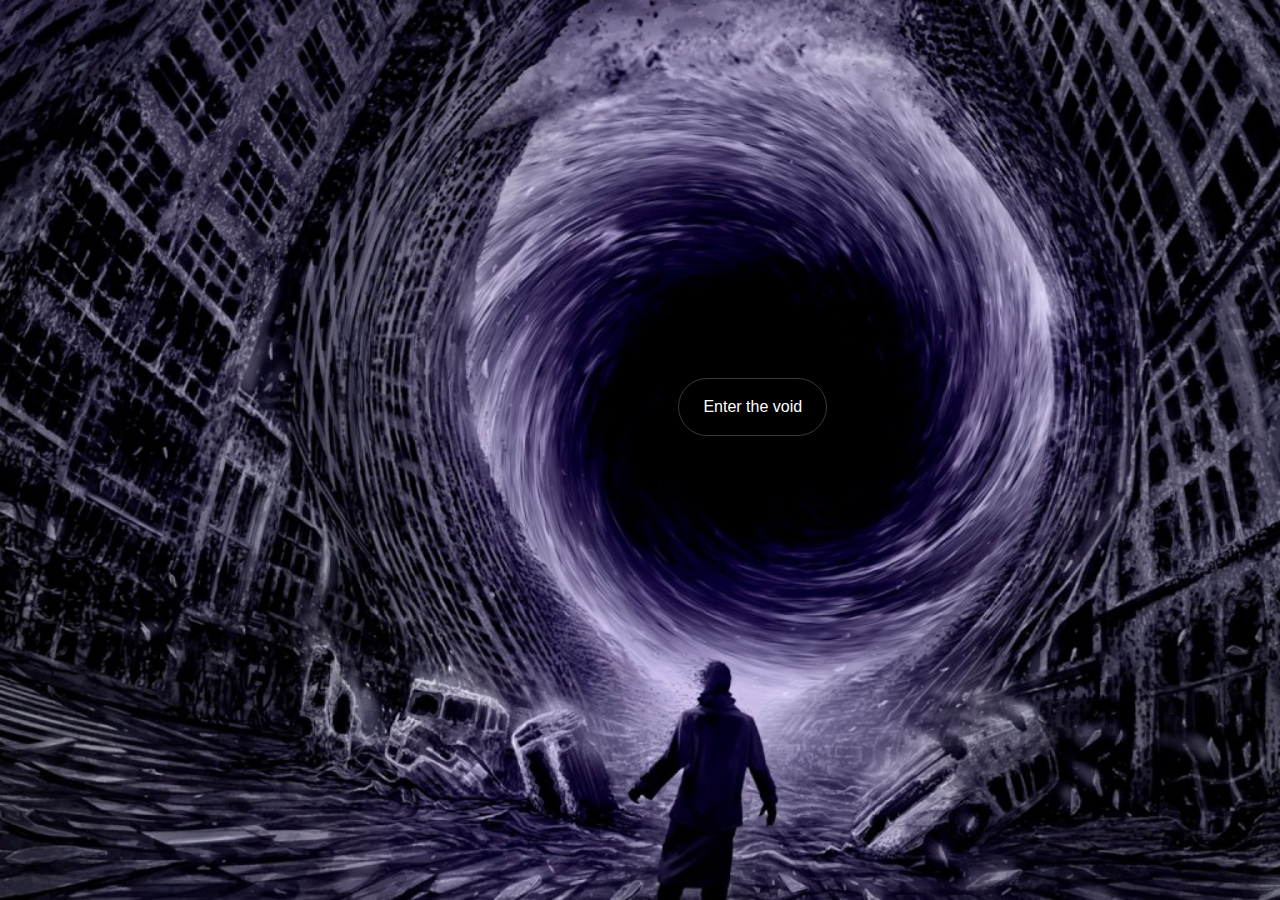
<file: index.html>
<!DOCTYPE html>
<html lang="en">
<head class="voorpagina">
	<meta charset="utf-8">
    <meta name="viewport" content="width=device-width, initial-scale=1, shrink-to-fit=no">

	<link rel="stylesheet" href="https://maxcdn.bootstrapcdn.com/bootstrap/4.0.0/css/bootstrap.min.css" integrity="sha384-Gn5384xqQ1aoWXA+058RXPxPg6fy4IWvTNh0E263XmFcJlSAwiGgFAW/dAiS6JXm" crossorigin="anonymous">
	<link rel="stylesheet" type="text/css" href="style.css">
	<title>Enter the void</title>
</head>
<body class="voorpagina">

	<a href="form.html" class="btn btn-dark">Enter the void</a>

	<script src="https://code.jquery.com/jquery-3.2.1.slim.min.js" integrity="sha384-KJ3o2DKtIkvYIK3UENzmM7KCkRr/rE9/Qpg6aAZGJwFDMVNA/GpGFF93hXpG5KkN" crossorigin="anonymous"></script>
	<script src="https://cdnjs.cloudflare.com/ajax/libs/popper.js/1.12.9/umd/popper.min.js" integrity="sha384-ApNbgh9B+Y1QKtv3Rn7W3mgPxhU9K/ScQsAP7hUibX39j7fakFPskvXusvfa0b4Q" crossorigin="anonymous"></script>
	<script src="https://maxcdn.bootstrapcdn.com/bootstrap/4.0.0/js/bootstrap.min.js" integrity="sha384-JZR6Spejh4U02d8jOt6vLEHfe/JQGiRRSQQxSfFWpi1MquVdAyjUar5+76PVCmYl" crossorigin="anonymous"></script>
</body>
</html>
</file>
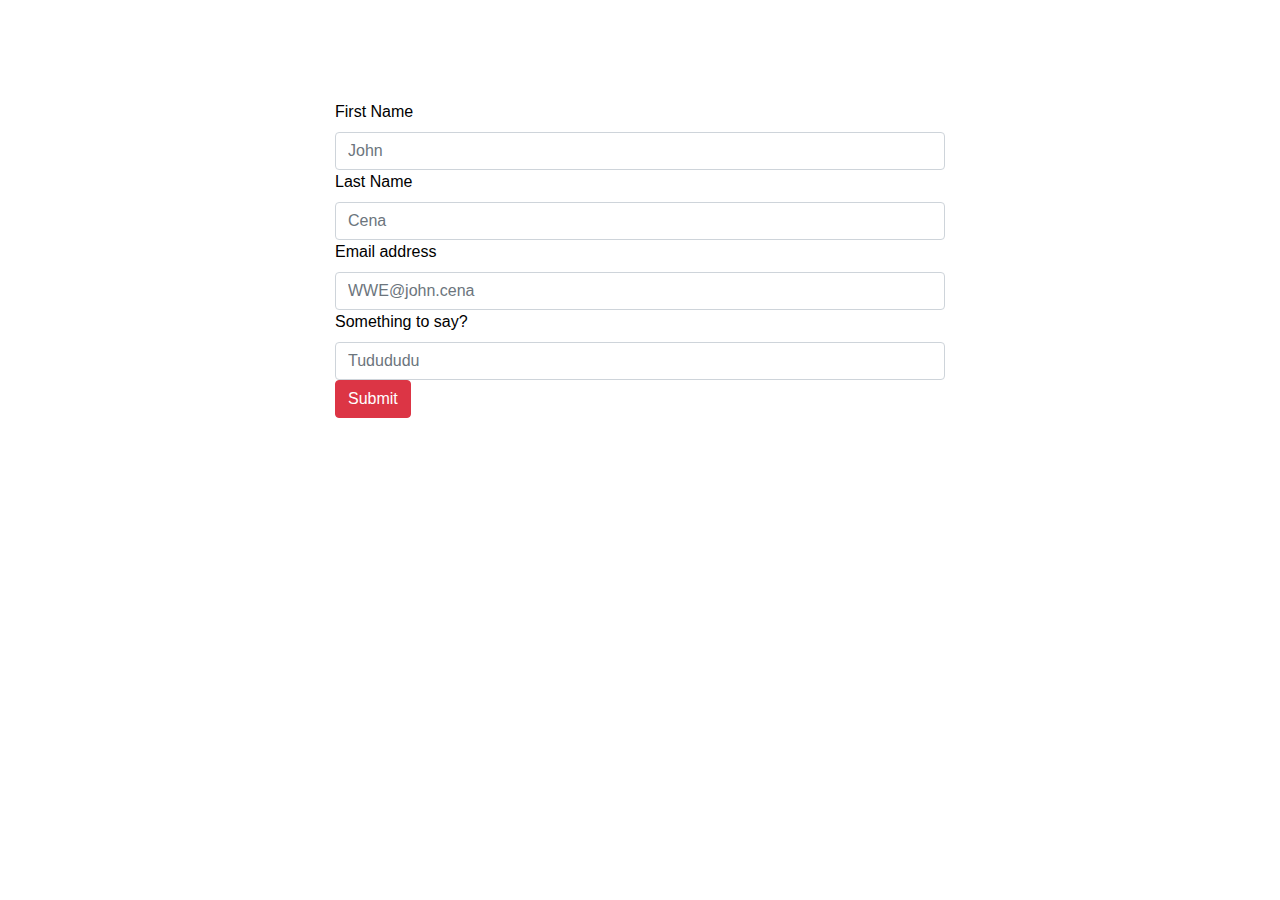
<file: form.html>
<!DOCTYPE html>
<html>
<head>
	<meta charset="utf-8">
    <meta name="viewport" content="width=device-width, initial-scale=1, shrink-to-fit=no">
	<link rel="stylesheet" href="https://maxcdn.bootstrapcdn.com/bootstrap/4.0.0/css/bootstrap.min.css" integrity="sha384-Gn5384xqQ1aoWXA+058RXPxPg6fy4IWvTNh0E263XmFcJlSAwiGgFAW/dAiS6JXm" crossorigin="anonymous">
	<link rel="stylesheet" type="text/css" href="style.css">
	<title>this is a test</title>
</head>
<body class="achterpagina">

	<form>
  		<div class="container form-group">
    	<label for="FirstName">First Name</label>
    	<input type="email" class="form-control" id="FirstName" placeholder="John">
  		<label for="LastName">Last Name</label>
    	<input type="email" class="form-control" id="LastName" placeholder="Cena">
    	<label for="Email">Email address</label>
    	<input type="email" class="form-control" id="Email" placeholder="WWE@john.cena">
    	<label for="Extra">Something to say?</label>
    	<input type="email" class="form-control" id="Addedy0" placeholder="Tudududu">
    	<button type="submit" class="btn btn-danger">Submit</button>
  		</div>

	</form>

	<script src="https://code.jquery.com/jquery-3.2.1.slim.min.js" integrity="sha384-KJ3o2DKtIkvYIK3UENzmM7KCkRr/rE9/Qpg6aAZGJwFDMVNA/GpGFF93hXpG5KkN" crossorigin="anonymous"></script>
	<script src="https://cdnjs.cloudflare.com/ajax/libs/popper.js/1.12.9/umd/popper.min.js" integrity="sha384-ApNbgh9B+Y1QKtv3Rn7W3mgPxhU9K/ScQsAP7hUibX39j7fakFPskvXusvfa0b4Q" crossorigin="anonymous"></script>
	<script src="https://maxcdn.bootstrapcdn.com/bootstrap/4.0.0/js/bootstrap.min.js" integrity="sha384-JZR6Spejh4U02d8jOt6vLEHfe/JQGiRRSQQxSfFWpi1MquVdAyjUar5+76PVCmYl" crossorigin="anonymous"></script>
</body>
</html>
</file>
<file: style.css>
.voorpagina{
	background: url("void.jpg") no-repeat center fixed;
	background-size: cover;
}

.achterpagina{

}

.container{
	max-width: 50%;
	padding-top: 100px;
}

.btn-danger {
	justify-content: center;
}

.btn-dark {
	padding: 1rem 1.5rem;
	margin: center;
	background-color: black;
	position:absolute;
	transition: 2s ease;
	top: 42%;
	left: 53%;
	border-radius: 50px;
}


.form-group {
	color: black;
}
</file>
